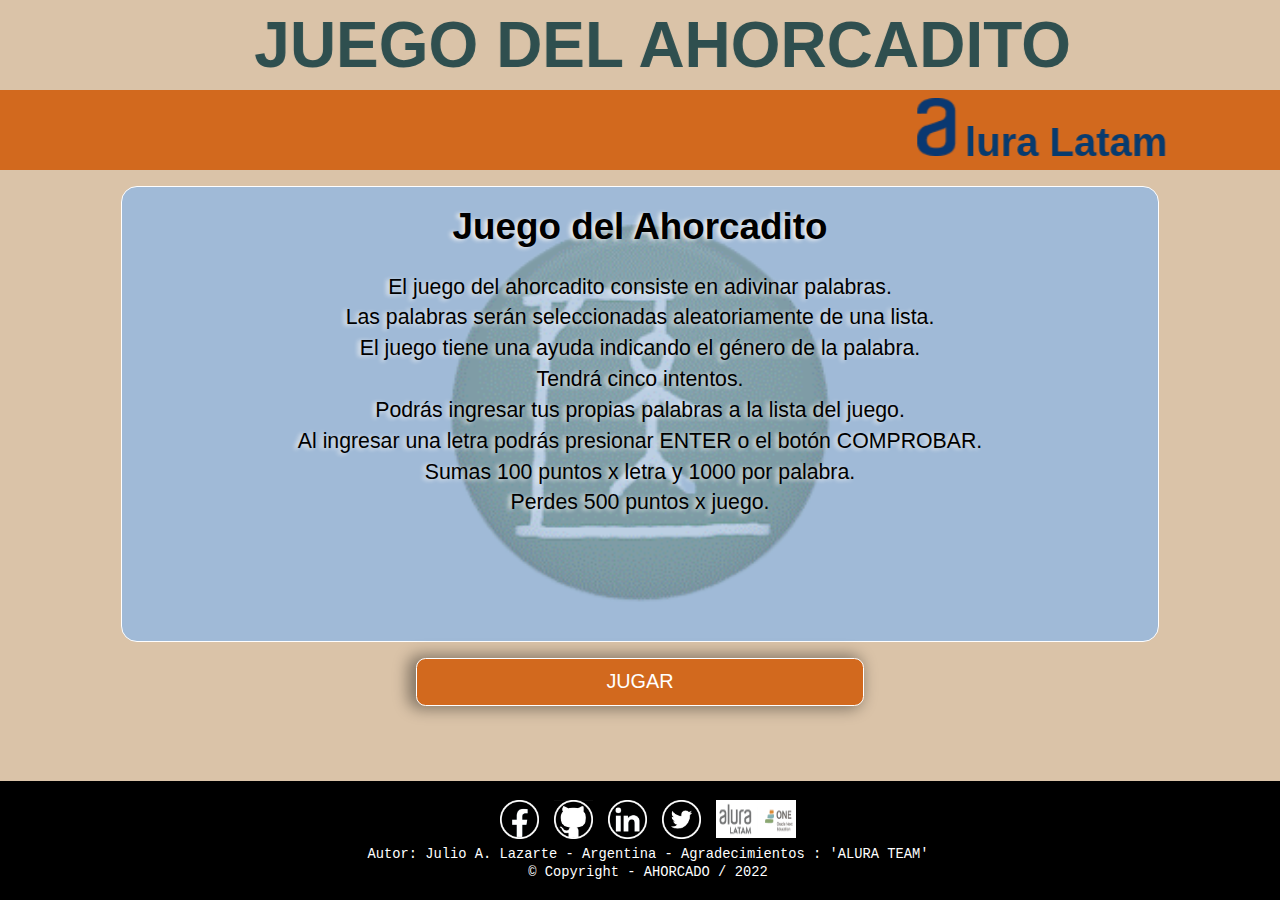
<file: index.html>
<!DOCTYPE html>
<html lang='es'>
<head>
   <meta charset='UTF-8'>
   <meta http-equiv='X-UA-Compatible' content='IE=edge'>
   <meta name='viewport' content='width=device-width, initial-scale=1.0'>
   <meta name='description' content='Juego Ahorcado desafío Alura'>
   <meta name='keywords' content='Juedo ahorcado propuesto como desafío del curso para principiantes de ALURA'>
   <link rel="shortcut icon" href="img/icon-H.png" type="image/x-icon">
   <link rel='stylesheet' href='css/style.css'>
   <link rel='stylesheet' href='css/reset.css'>
   <link rel='stylesheet' href='css/redes.css'>

   <title>ahorcadito</title>
</head>
<body>
   <header>
      <marquee behavior='alternate' scrollamount='20'><h1><strong>JUEGO DEL AHORCADITO</strong></h1></MARQUEE>
      <div class="divAlura">
         <marquee class='alura' style='height:80px'  scrollamount='50'>
            <span><img src='img/Vector.png'></span>
            <span class="aluraTxt">lura Latam</span>
         </marquee>
      </div>
      </header>
   <main>
         <div class='caja'>
            <div class="indicacion">
                  <div class="cajaArriba">
                  <ul>
                     <div>
                        <h2  class="titulo">Juego del Ahorcadito</h2>
                     </div>
                     <div class="parrafoLi">
                       <li class="parrafo">El juego del ahorcadito consiste en adivinar palabras.</li>
                       <li class="parrafo">Las palabras serán seleccionadas aleatoriamente de una lista.</li>
                       <li class="parrafo">El juego tiene una ayuda indicando el género de la palabra.</li>
                       <li class="parrafo">Tendrá cinco intentos.</li>
                       <li class="parrafo">Podrás ingresar tus propias palabras a la lista del juego.</li>
                       <li class="parrafo">Al ingresar una letra podrás presionar ENTER o el botón COMPROBAR.</li>
                       <li class="parrafo">Sumas 100 puntos x letra y 1000 por palabra.</li>
                       <li class="parrafo">Perdes 500 puntos x juego.</li>
                     </div>
                  </ul>
            </div>
         </div>
                 
                
                
            
             <div class="botones">
                  <a href='juego.html'><button id='btnIniciarJuego' class="btn" onclick="btnInicio">JUGAR</button></a>
             </div>
         </div>

   </main>
 
   <footer>
      <div class='redes'>
         <span class='red'>
            <a target='blanck' href='https://www.facebook.com/profile.php?id=100009817426057
            '><img class='imgFooter' src='./img/facebook.png' id='facebook'></a>
         </span>

         <span class='red'>
            <a target='blanck' href='https://github.com/JulioLaz'><img class='imgFooter' src='./img/github.png' id='github'></a>
         </span>

         <span class='red'>
            <a target='blanck' href='https://www.linkedin.com/in/julio-lazarte-349468248?lipi=urn%3Ali%3Apage%3Ad_flagship3_profile_view_base_contact_details%3BubU1fpKpQi6Kp7t%2FBq5AtA%3D%3D'><img class='imgFooter' src='./img/linkedin.png' id='linkedin'></a>
         </span>

         <span class='red'>
            <a target='blanck' href='https://twitter.com/home'><img class='imgFooter' src='./img/twitter.png' id='twitter'></a>
         </span>
         
         <span class='red' id="alura">
            <a target='blanck' href='https://www.aluracursos.com/'><img class='imgFooter' src='./img/alura.png' id='alura'></a>
         </span>
      </div>
      
      <div>
         <span>
            <p id='copyright'>Autor: Julio A. Lazarte - Argentina - Agradecimientos : 'ALURA TEAM'</p>
               <p id='copyright'>&copy Copyright - AHORCADO / 2022</p>
         </span>
      </div>
   </footer>


<!-- <script src='js/ahorcado.js'></script> -->
</body>
</html>
</file>
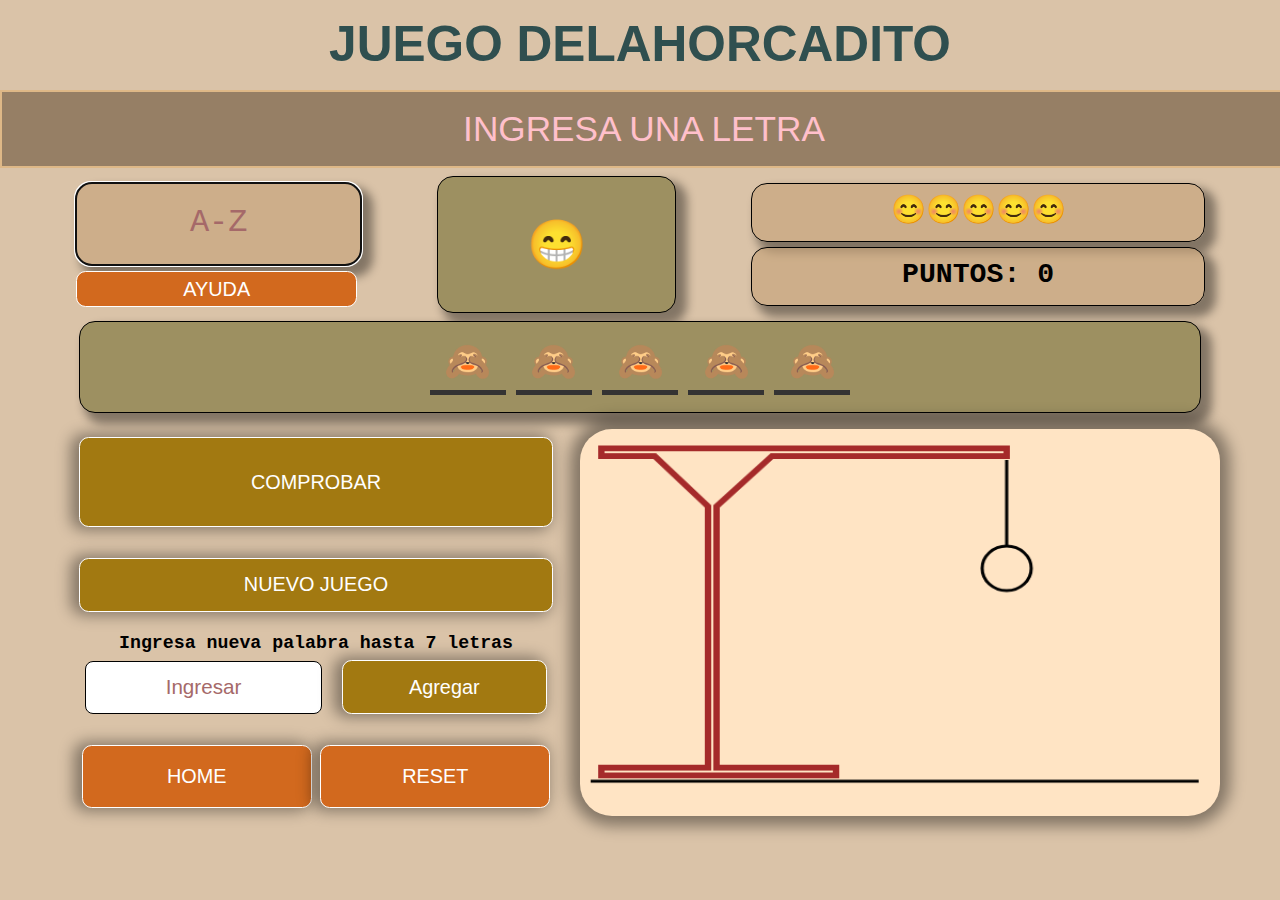
<file: juego.html>
<!DOCTYPE html>
<html lang='es'>
<head>
   <meta charset='UTF-8'>
   <meta http-equiv='X-UA-Compatible' content='IE=edge'>
   <meta name='viewport' content='width=device-width, initial-scale=1.0'>
   <meta name='description' content='Juego Ahorcado desafío Alura'>
   <meta name='keywords' content='Juedo ahorcado propuesto como desafío del curso para principiantes de ALURA'>
   <link rel="shortcut icon" href="img/icon-H.png" type="image/x-icon">
   <link rel='stylesheet' href='css/juego.css'>
   <link rel='stylesheet' href='css/reset.css'>
   <title>ahorcadito</title>
</head>
<body>

   <header>
      <div class="titulo">
         <h1 id="titulo" class="h1 pulso"> <strong>JUEGO DEL AHORCADITO</strong> </h1>
      </div>
   </header>

   <main>
      <div class='infoBanner'>
         <input type='text' name='juego' id='info' class='info '>
      </div>
      <div class='letra-vida'>
         <div class="inputLetras">
            <div>
               <input type='text' name='juego' id='letra' placeholder='A-Z' class='letra formato-input' maxlength='1' autofocus>
            </div>
            <div class="cajaAddPalabra cajaHelp">
               <button id="ayuda" class=' btnJuego btnpalabraAdd ayuda' onclick="btnhelpWord()">Ayuda</button>
               <input type="textos" id="helpWord" class='palabraAdd' readonly>
            </div>
         </div>
         <div class='letraIngresada' >
            <div class='letraI errores' id='errores'></div>
         </div>
         <div class=''>
            <input type='text' name='vida' id='vida' class='vida vidapuntos animated formato-input' value='SinOutLine' readonly>
            <div class="puntos">
               <input type='text' name='puntos' id='puntos' class='vida vidapuntos animated formato-input puntos' value='SinOutLine' readonly>
            </div>
         </div>
      </div>
      <div class='letraIngresada' >
         <div class='letraI monitos' id='letraI'></div>
      </div>
   </main>
   
   <footer>
      <div class='botones'>
         <button id='comprobar' onclick='btnComprobar()' class='btnJuego'>COMPROBAR</button>
         <button onclick='btnJugar()' class='btnJuego'>NUEVO JUEGO </button>
         <div>
            <label for='texto' class="labelAdd">Ingresa nueva palabra hasta 7 letras</label>
            <div class="cajaAddPalabra">
               <input type="texto" id="palabraAdd" maxlength="7" class='palabraAdd' placeholder="Ingresar">
               <button class=' btnJuego btnpalabraAdd ' onclick="btnPalabraAdd()">Agregar</button>
            </div>
         </div>
            <div class="cajaInput">
               <a class='nivel' href='index.html'><button class='btnJuego btnHomeReset btnHome' onclick="btnHome()">HOME</button></a>
               <button class='btnJuego btnHomeReset' onclick="btnRefrescar()">RESET</button>
            </div>
      </div>
            <canvas id='canvas' width='600' height='400'></canvas>
         
   </footer>

  <script src='js/lista.js'></script>
<script src='js/ahorcado.js'></script>
<script src='js/dibu.js'></script>
</body>
</html>
</file>
<file: css/style.css>
html{
   background-color: rgba(198, 163, 121, 0.651);
   
}
header{
   width: 100vw;
}
marquee{
   display: flex;
   justify-content: space-between;
   align-items: center;
   height: 10vh;
   align-items: center;
   text-align: center;
   font-family: 'Franklin Gothic Medium', 'Arial Narrow', Arial, sans-serif;
   margin:0 5vw;
   color:darkslategrey;
   font-size: calc(1.2rem + 1vw);
}

.alura{
   margin:0;
   background-color: chocolate;
}
.aluraTxt{
   font-size: 2.5rem;
   font-family:Verdana, Geneva, Tahoma, sans-serif;
   color:rgb(8, 59, 110);
   font-weight: 900;
}
.caja{

   display: flex;
   flex-direction: column;
   justify-content: center;
   align-items: center;
}
.indicacion{
   font-family:'Gill Sans', 'Gill Sans MT', Calibri, 'Trebuchet MS', sans-serif;
   text-align: center;
   width: 80vw;
   height: 49vh;
   border-radius:1rem;
   padding: .5vw;
   border: 1px solid white;
   margin: 1rem 0;
   font-size:clamp(.6rem, calc(.6rem + 0.6vw), 1.2rem);
   background: rgb(160, 186, 215);
   resize:none;
   background-image: url("../img/bg.png");
   background-repeat: no-repeat;
   background-size: contain;
   background-position: center;
   text-shadow: -3px 1px 4px whitesmoke;
   font-weight: 500;
}
.indicacion:hover{
   font-size: calc(1rem + .6vw);
   transition:font-size 0.4s ease ;
}
h2.titulo{
   text-align: center;
   margin-top: 1rem;
   margin-bottom: calc(.5rem + 1.5vw);
   font-size: calc(1.5rem + 1vw);
}
.parrafo{
   font-size: calc(.85rem + .6vw);
   margin: .2rem .5rem;
   padding: .2rem;
   list-style: none;
   color:black;
}
div .cajaArriba{
   background-color: rgba(160, 186, 215, 0.7);
height: 46vh;
}
.pie{
   margin-top: 1.5rem;
   text-align: center;
}
footer{
   display: flex;
   justify-content: center;
}
.botones{
   display: flex;
}
.btn{
   display: inline-block;
   font-size: calc(.6rem + .8vw);
   width: 35vw;
   height: 3rem;
   margin: 0 .5rem;
   border: 1px solid white;
   background-color:chocolate;
   color: white;
   border-radius: .6rem;
   box-shadow: -5px 0px 15px 3px rgba(0, 0, 0, 0.4);
}
.btn:hover{
   font-size: calc(.7rem + .8vw);
   background-color:rgba(162, 121, 17,.5);
   color: bisque;
}
</file>
<file: css/redes.css>
html {
   min-height: 100%;
   position: relative;
 }
.redes{
   display: flex;
   align-content: space-around;
   justify-content: center;   }
   img{
      width: calc(30px + .7vw);
   }
   .red{
      margin: .3rem .5rem;
   }

   .imgFooter:hover{
   width: 35px;
   border-radius: 50%;
   transition:width 0.3s ease ;
   }

   img#youtube:hover{
      background-color: #3b5998;
   }

   img#facebook:hover{
      background-color: #3b5998;
   }

   img#linkedin:hover{
      background-color:#0e76a8;
   }

   img#github:hover{
      background-color: #171515;
   }

   img#instagram:hover{
      background: #d6249f;
      background: radial-gradient(circle at 30% 107%, #fdf497 0%, #fdf497 5%, #fd5949 45%,#d6249f 60%,#285AEB 90%)
   }

   img#twitter:hover{
      background-color: #00acee ;
   }
   
   span{
      width: 38px;
      height: 38px;
      }
span.redAlura{
   width:150px;
}
   #alura{
      height: 38px;
      width: 80px;
      
   }
   #copyright{
      font-family: 'Courier New', Courier, monospace;
      font-weight: lighter;
      font-size: calc(.5rem + 0.45vw);
      color:white;
      text-align: center;
      margin:0.3rem 0;

   }

   footer{
      flex-direction: column;
      background-color: black;
      position: absolute;
      bottom: 0;
      width: 100%;
      height: 11.5vh;
      color: white;
      padding: .5rem;
    }
</file>
<file: css/juego.css>
html{
   background-color: rgba(198, 163, 121, 0.651);
}
::placeholder{
   color: rgb(165, 105, 105);
   font-weight: 500;
}
.titulo{
   display: flex;
   justify-content: center;
   align-items: center;
   height: 10vh;
}
h1{
   display: flex;
   align-items: center;
   text-align: center;
   height: 6vh;
    font-size: calc(1.1rem + 2.5vw);
   font-family: 'Franklin Gothic Medium', 'Arial Narrow', Arial, sans-serif;
   color:darkslategrey;

}
.info{
   background-color: rgba(113, 91, 64, 0.651);
   color: rgb(250, 54, 19);
   width: 100%;
   height: 8vh;
   margin: 0;
   border: 2px solid burlywood;
   font-size: calc(1rem + 1.5vw);
}

input{
   text-align: center;
   display: flex;
   /* margin: .5rem 0; */
   width: 90vw;
}
.letra-vida{
   display: flex;
   text-align: center;
   justify-content: space-evenly;
   align-items: center;
   margin: .5rem 0;
}
div .letra{
   width: 22vw;
   height: 8.5vh;
   text-decoration: blink;
   cursor: pointer;
   font-size: 2rem;
}
div .vida{
   width: 35vw;
   outline: none;
   font-size: calc(.8rem + 1.2vw);
}

div .formato-input{
   border-radius: 1rem;
   box-shadow: 8px 8px 10px 3px rgba(0, 0, 0, 0.4);
   background-color: rgba(198, 163, 121, 0.651);
   font-family: 'Courier New', Courier, monospace;
   font-weight: bold;
   border: 1px solid black;
   margin-bottom: 5px;
   padding-bottom: 5px;
}
div .vidapuntos{
   height: 5.7vh;
}

div .puntos{
   display: flex;
   justify-content: flex-end;
   align-items: center;
   margin-bottom: 0;
}
label.puntos{
   margin-right: 1rem;
}

.letraI{
   display: flex;
   align-items: center;
   font-size: calc(.5rem + 2vw);
   border: 1px solid black;
   border-radius: 1rem;
   background-color: rgb(157, 144, 97);
   padding:0 1rem;
   box-shadow: 8px 8px 10px 3px rgba(0, 0, 0, 0.4);

}
.letra:hover{
   background-color: rgba(159, 149, 113, 0.5);
   
}
.letraIngresada{
   display: flex;
   flex-direction: row;
   justify-content: space-around;
}
.monitos{
   margin-bottom: 1rem;
   display: flex;
   justify-content: center;
   align-items: center;
   font-size: calc(.6rem + 2.2vw);
   border: 1px solid black;
   border-radius: 1rem;
   width: 85vw;
   height: 10vh;
   background-color: rgb(157, 144, 97);
}
.errores{
   display: flex;
   justify-content: center;
   align-items: center;
   width: 16vw;
   height: 15vh;
   font-size: calc(1rem + 2.5vw);
   
}

.hidden {
   display: flex;
   justify-content: center;
   align-items: center;
   padding: 0.5em;
   font-weight: bold;
   margin:0 5px 5px 5px;
   width: 3vw;
   height: 2vh;
   text-align: center;
   border-bottom: 5px solid rgb(52, 51, 51);
   text-transform: uppercase;
}
footer{
   display: flex;
   justify-content: center;
}
canvas{
   display: flex;
   width: 50vw;
   height: 43vh;
   background-color: bisque;
   border: 1px solid black;
   border-radius: 2rem;
   padding:1rem;
   box-shadow: 0px 0px 15px 10px rgba(0, 0, 0, 0.4);
}

.botones{
   flex-direction: column;
   justify-content: space-between;
   align-items: center;
   display: flex;
   width: 40vw;
   margin-right: .5rem;
}
#comprobar{
   height: 10vh;
}
.btnJuego{
   display: inline-block;
   font-size: calc(.6rem + .8vw);
   width: 37vw;
   height: 6vh;
   margin: .5rem 0;
   border: 1px solid white;

   background-color:rgb(162, 121, 17);
   color: white;
   border-radius: .6rem;
   box-shadow: -5px 0px 15px 3px rgba(0, 0, 0, 0.4);
}
.btnJuego:hover{
   font-size: calc(.8rem + .8vw);
   background-color:rgba(162, 121, 17,.5);
   color: bisque;

   
}
.labelAdd{
   width: 37vw;
   display: flex;
   justify-content: center;
   font-size: calc(.5rem + .8vw);
   font-family: 'Courier New', Courier, monospace;
   text-align: center;
   font-weight: bold;
}
.palabraAdd{
   width: 18vw;
   height: 5.5vh;
   border-radius: .5rem;
   font-size: calc(.65rem + .8vw);
   border: 1px solid black;
   margin-right: .5rem;
   /* margin-top: 0; */
   color: gray;
   font-weight: bold;
   
}
.btnpalabraAdd{
   width: 16vw;
   height: 6vh;
}
.cajaAddPalabra{
   display: flex;
   justify-content: space-around;
   align-items: center;
}

@keyframes pulso{
0%{
   transform: scale(1.2);
}
50%{
   transform: scale(.8);
}
100%{
   transform: scale(1.2);
}
}
.pulso{
   animation: pulso 1.1s linear infinite;
}
.cajaInput{
   display: flex;
   justify-content: space-between;
   margin: 0;
}
.btnHomeReset{
   width: 18vw;
   height: 7vh;
   background-color: chocolate;
}
.btnHome{
   margin-right:.5rem;
}
button.ayuda{
   width: 22vw;
   height: 4vh;
   margin: 0%;
   box-shadow: none;
}
#helpWord{
margin: 0%;
font-size: calc(.4rem + 1.5vw);
font-weight: 100;
}
.inputLetras{
   display: flex;
   flex-direction: column;
   align-items: center;
   margin: 0;
}
</file>
